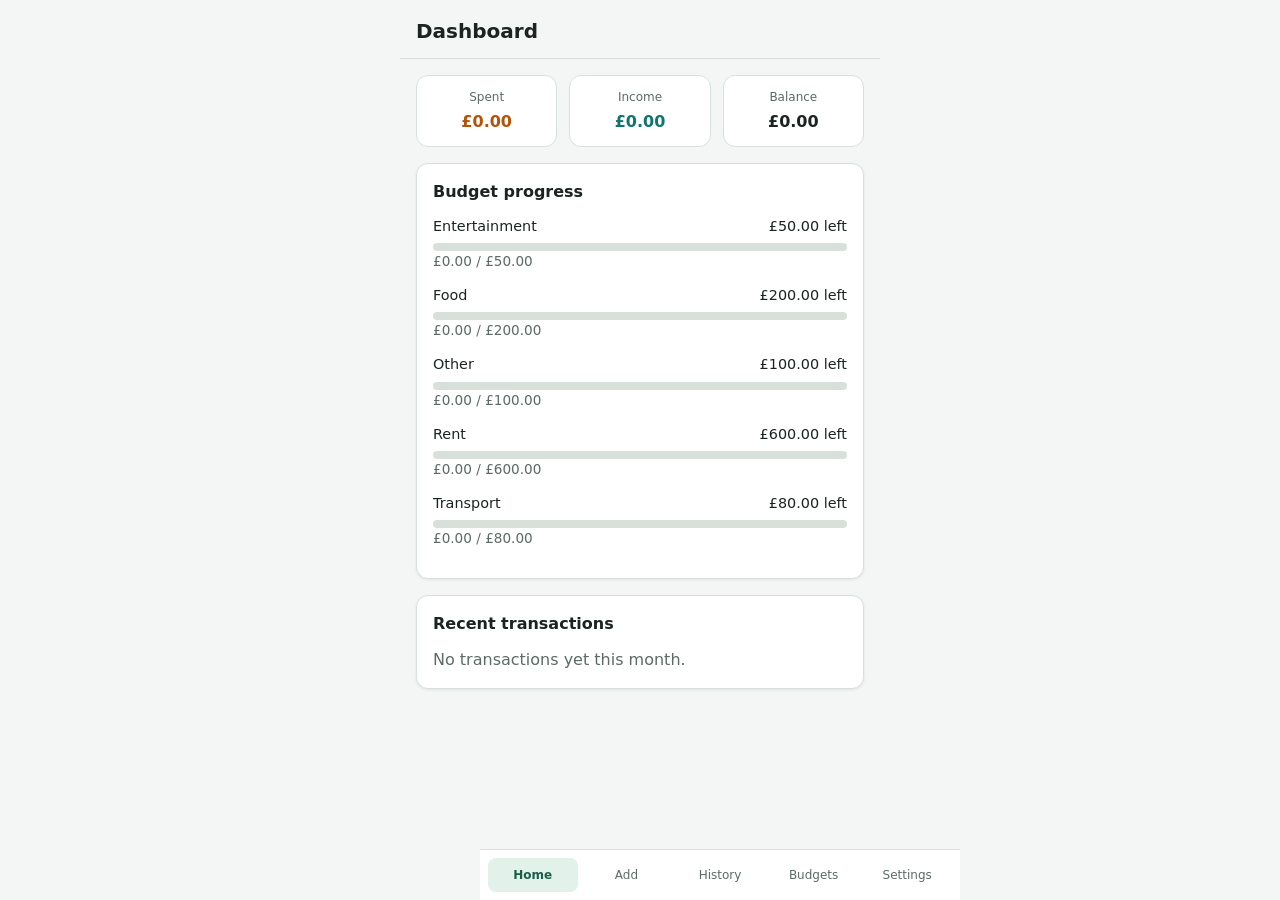
<file: INPROGRESS/BudgetTrackingApp/Draft1/mobile/index.html>
<!DOCTYPE html>
<!--
  index.html — App shell (always visible)

  Role: Fixed layout with header, main content area, and bottom nav.
        Page content is loaded dynamically into #app-content by app.js navigateTo().
        data-page on nav links must match keys in app.js PAGE_FILES.

  Entry: static/js/app.js (ES module) starts the app on load.
-->
<html lang="en">
<head>
  <meta charset="UTF-8">
  <meta name="viewport" content="width=device-width, initial-scale=1, viewport-fit=cover">
  <meta name="theme-color" content="#1a5f4a">
  <meta name="apple-mobile-web-app-capable" content="yes">
  <meta name="apple-mobile-web-app-status-bar-style" content="default">
  <meta name="apple-mobile-web-app-title" content="Budget">

  <title>Budget Tracker</title>

  <link rel="manifest" href="manifest.json">
  <link rel="icon" href="static/icons/icon.svg" type="image/svg+xml">
  <link rel="apple-touch-icon" href="static/icons/icon.svg">

  <link rel="stylesheet" href="static/css/base.css">
  <link rel="stylesheet" href="static/css/components.css">
  <link rel="stylesheet" href="static/css/mobile.css">
</head>
<body>
  <header class="app-header">
    <h1 class="app-header__title" id="page-title">Dashboard</h1>
  </header>

  <!-- app.js injects pages/*.html here; ids below are targets for JS -->
  <main class="app-main" id="app-content" aria-live="polite">
    <p class="loading">Loading…</p>
  </main>

  <!-- data-page values map to app.js routes (#dashboard, #add, …) -->
  <nav class="bottom-nav" aria-label="Main navigation">
    <a href="#dashboard" class="bottom-nav__link bottom-nav__link--active" data-page="dashboard">
      <span class="bottom-nav__label">Home</span>
    </a>
    <a href="#add" class="bottom-nav__link" data-page="add">
      <span class="bottom-nav__label">Add</span>
    </a>
    <a href="#history" class="bottom-nav__link" data-page="history">
      <span class="bottom-nav__label">History</span>
    </a>
    <a href="#budgets" class="bottom-nav__link" data-page="budgets">
      <span class="bottom-nav__label">Budgets</span>
    </a>
    <a href="#settings" class="bottom-nav__link" data-page="settings">
      <span class="bottom-nav__label">Settings</span>
    </a>
  </nav>

  <script type="module" src="static/js/app.js"></script>
</body>
</html>
</file>
<file: INPROGRESS/BudgetTrackingApp/Draft1/mobile/static/css/base.css>
/**
 * base.css — Global variables, reset, typography
 * Loaded on every page via index.html. Defines colour tokens and base element styles.
 */

:root {
  --color-bg: #f4f6f5;
  --color-surface: #ffffff;
  --color-text: #1c2421;
  --color-text-muted: #5c6b64;
  --color-primary: #1a5f4a;
  --color-primary-soft: #e3f1eb;
  --color-border: #d8e0dc;
  --color-danger: #b42318;
  --color-income: #0f766e;
  --color-expense: #b45309;

  --font-sans: system-ui, -apple-system, "Segoe UI", sans-serif;
  --radius-sm: 8px;
  --radius-md: 12px;
  --shadow-sm: 0 1px 3px rgba(0, 0, 0, 0.08);
}

*,
*::before,
*::after {
  box-sizing: border-box;
}

html,
body {
  margin: 0;
  padding: 0;
  min-height: 100%;
}

body {
  font-family: var(--font-sans);
  background: var(--color-bg);
  color: var(--color-text);
  line-height: 1.5;
}

h1,
h2,
p,
ul {
  margin: 0;
}

ul {
  padding: 0;
  list-style: none;
}

a {
  color: inherit;
  text-decoration: none;
}

button,
input,
select {
  font: inherit;
}

.loading,
.hint,
.empty-state {
  color: var(--color-text-muted);
}

.hint {
  font-size: 0.9rem;
  margin-bottom: 1rem;
}
</file>
<file: INPROGRESS/BudgetTrackingApp/Draft1/mobile/static/css/components.css>
/**
 * components.css — Reusable UI patterns
 * Cards, forms, buttons, lists, budget bars, bottom navigation.
 * Class names match HTML in index.html and pages/*.html.
 */

.app-header {
  position: sticky;
  top: 0;
  z-index: 10;
  padding: 1rem 1rem 0.75rem;
  background: var(--color-bg);
  border-bottom: 1px solid var(--color-border);
}

.app-header__title {
  font-size: 1.25rem;
  font-weight: 700;
}

.app-main {
  padding: 1rem;
  padding-bottom: 5.5rem;
}

.card {
  background: var(--color-surface);
  border: 1px solid var(--color-border);
  border-radius: var(--radius-md);
  padding: 1rem;
  margin-bottom: 1rem;
  box-shadow: var(--shadow-sm);
}

.card__title {
  font-size: 1rem;
  margin-bottom: 0.75rem;
}

.summary-grid {
  display: grid;
  grid-template-columns: repeat(3, 1fr);
  gap: 0.75rem;
  margin-bottom: 1rem;
}

.summary-card {
  background: var(--color-surface);
  border: 1px solid var(--color-border);
  border-radius: var(--radius-md);
  padding: 0.75rem;
  text-align: center;
}

.summary-card__label {
  display: block;
  font-size: 0.75rem;
  color: var(--color-text-muted);
}

.summary-card__value {
  display: block;
  font-size: 1rem;
  font-weight: 700;
  margin-top: 0.25rem;
}

.list__item {
  display: flex;
  justify-content: space-between;
  gap: 0.75rem;
  padding: 0.75rem 0;
  border-bottom: 1px solid var(--color-border);
}

.list__item:last-child {
  border-bottom: none;
}

.list__primary {
  font-weight: 600;
}

.list__secondary {
  font-size: 0.85rem;
  color: var(--color-text-muted);
}

.amount--expense {
  color: var(--color-expense);
}

.amount--income {
  color: var(--color-income);
}

.form {
  display: grid;
  gap: 1rem;
}

.form__field {
  display: grid;
  gap: 0.35rem;
}

.form__label {
  font-size: 0.9rem;
  font-weight: 600;
}

.form__input {
  width: 100%;
  padding: 0.75rem;
  border: 1px solid var(--color-border);
  border-radius: var(--radius-sm);
  background: var(--color-surface);
}

.filters {
  display: grid;
  gap: 0.75rem;
  margin-bottom: 1rem;
}

.segmented {
  display: grid;
  grid-template-columns: 1fr 1fr;
  gap: 0.5rem;
  border: none;
  padding: 0;
  margin: 0;
}

.segmented__option {
  position: relative;
}

.segmented__option input {
  position: absolute;
  opacity: 0;
}

.segmented__option span {
  display: block;
  text-align: center;
  padding: 0.75rem;
  border: 1px solid var(--color-border);
  border-radius: var(--radius-sm);
  background: var(--color-surface);
}

.segmented__option input:checked + span {
  background: var(--color-primary-soft);
  border-color: var(--color-primary);
  color: var(--color-primary);
  font-weight: 600;
}

.btn {
  display: inline-flex;
  align-items: center;
  justify-content: center;
  width: 100%;
  padding: 0.85rem 1rem;
  border: none;
  border-radius: var(--radius-sm);
  cursor: pointer;
}

.btn--primary {
  background: var(--color-primary);
  color: #fff;
}

.btn--secondary {
  background: var(--color-surface);
  color: var(--color-primary);
  border: 1px solid var(--color-primary);
}

.button-row {
  display: grid;
  gap: 0.75rem;
}

.budget-bar {
  margin-bottom: 0.85rem;
}

.budget-bar__header {
  display: flex;
  justify-content: space-between;
  font-size: 0.9rem;
  margin-bottom: 0.35rem;
}

.budget-bar__track {
  height: 8px;
  background: var(--color-border);
  border-radius: 999px;
  overflow: hidden;
}

.budget-bar__fill {
  height: 100%;
  background: var(--color-primary);
  border-radius: 999px;
}

.budget-bar__fill--over {
  background: var(--color-danger);
}

.bottom-nav {
  position: fixed;
  left: 0;
  right: 0;
  bottom: 0;
  display: grid;
  grid-template-columns: repeat(5, 1fr);
  gap: 0.25rem;
  padding: 0.5rem 0.5rem calc(0.5rem + env(safe-area-inset-bottom));
  background: var(--color-surface);
  border-top: 1px solid var(--color-border);
}

.bottom-nav__link {
  display: grid;
  place-items: center;
  padding: 0.5rem 0.25rem;
  border-radius: var(--radius-sm);
  font-size: 0.75rem;
  color: var(--color-text-muted);
}

.bottom-nav__link--active {
  background: var(--color-primary-soft);
  color: var(--color-primary);
  font-weight: 600;
}
</file>
<file: INPROGRESS/BudgetTrackingApp/Draft1/mobile/static/css/mobile.css>
/**
 * mobile.css — iPhone-specific tweaks
 * Safe areas, minimum tap targets (44px), dark mode, max width for phone layout.
 */

body {
  -webkit-tap-highlight-color: transparent;
}

.app-main,
.bottom-nav,
.app-header {
  max-width: 480px;
  margin-inline: auto;
}

.bottom-nav {
  max-width: 480px;
  left: 50%;
  transform: translateX(-50%);
}

.form__input,
.btn {
  min-height: 44px;
}

@media (prefers-color-scheme: dark) {
  :root {
    --color-bg: #121816;
    --color-surface: #1b2420;
    --color-text: #edf2ef;
    --color-text-muted: #9caaa3;
    --color-border: #2d3a34;
    --color-primary-soft: #163d31;
  }
}
</file>
